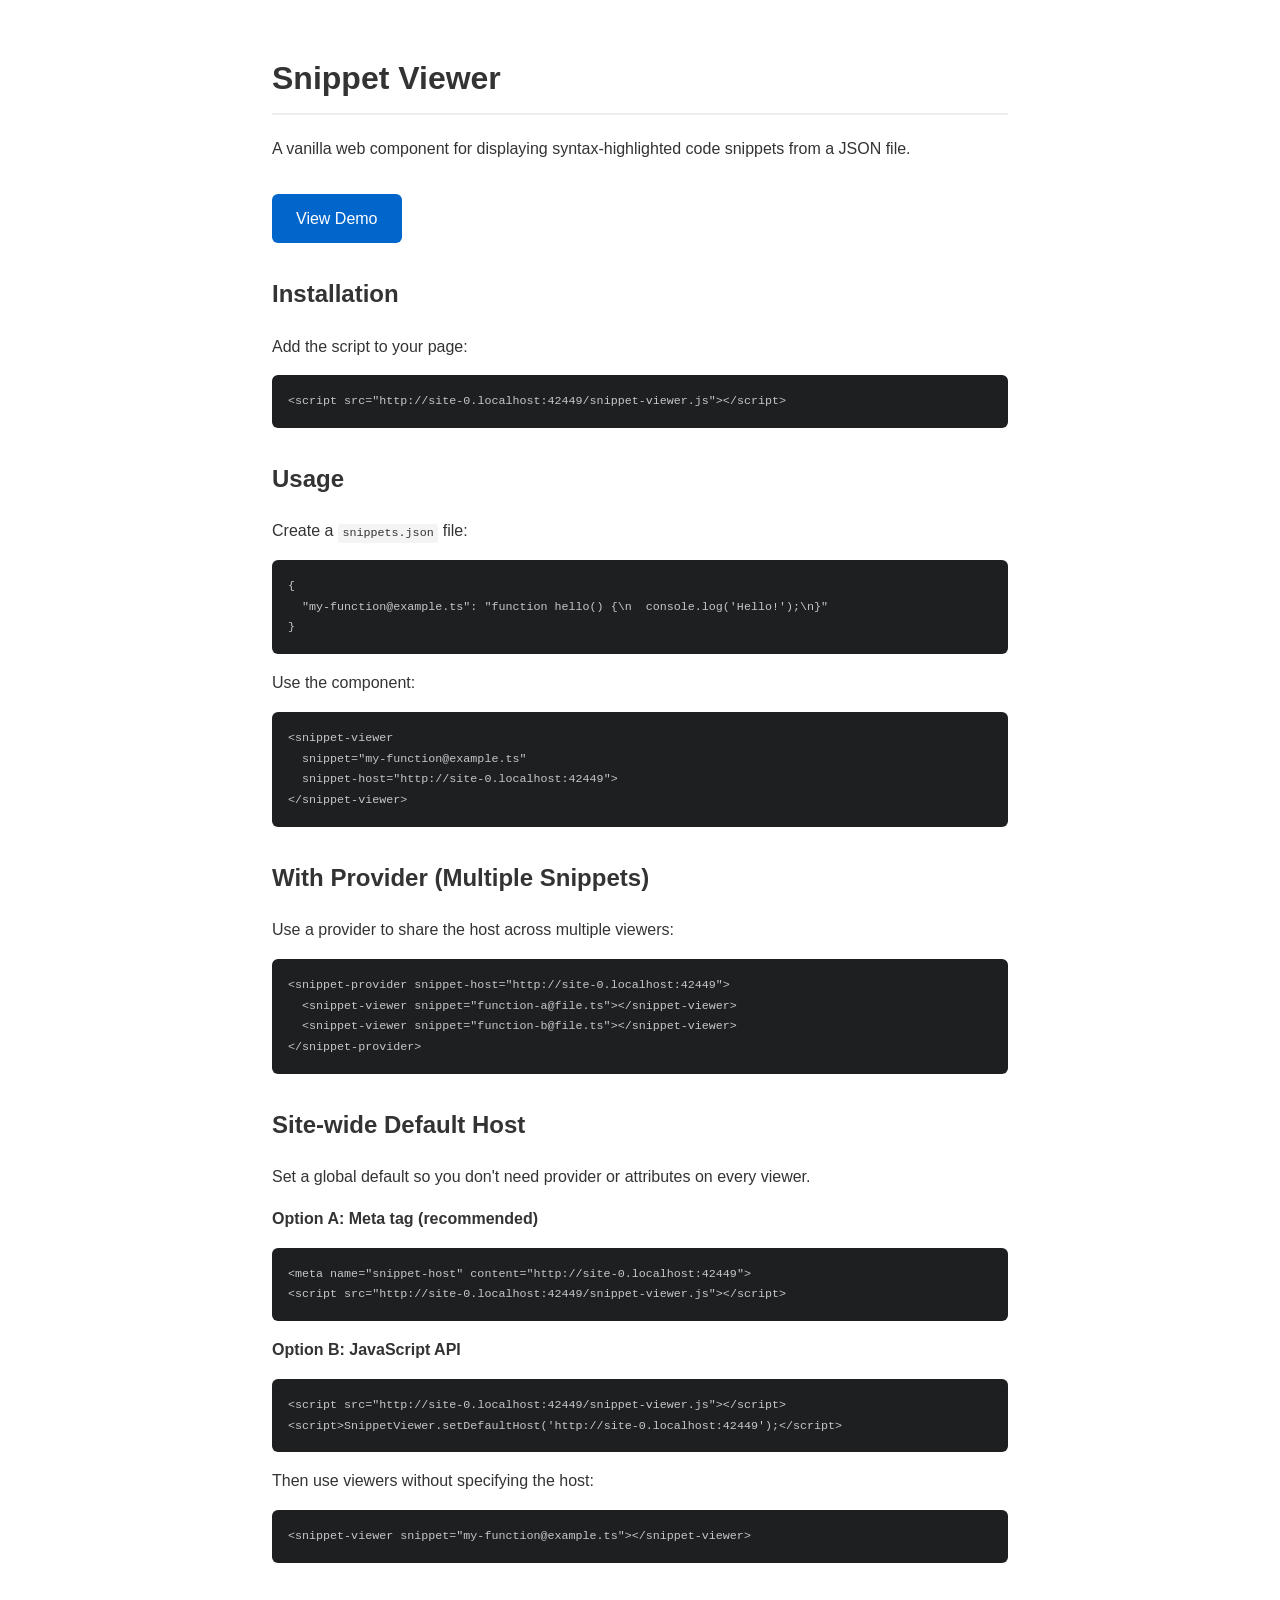
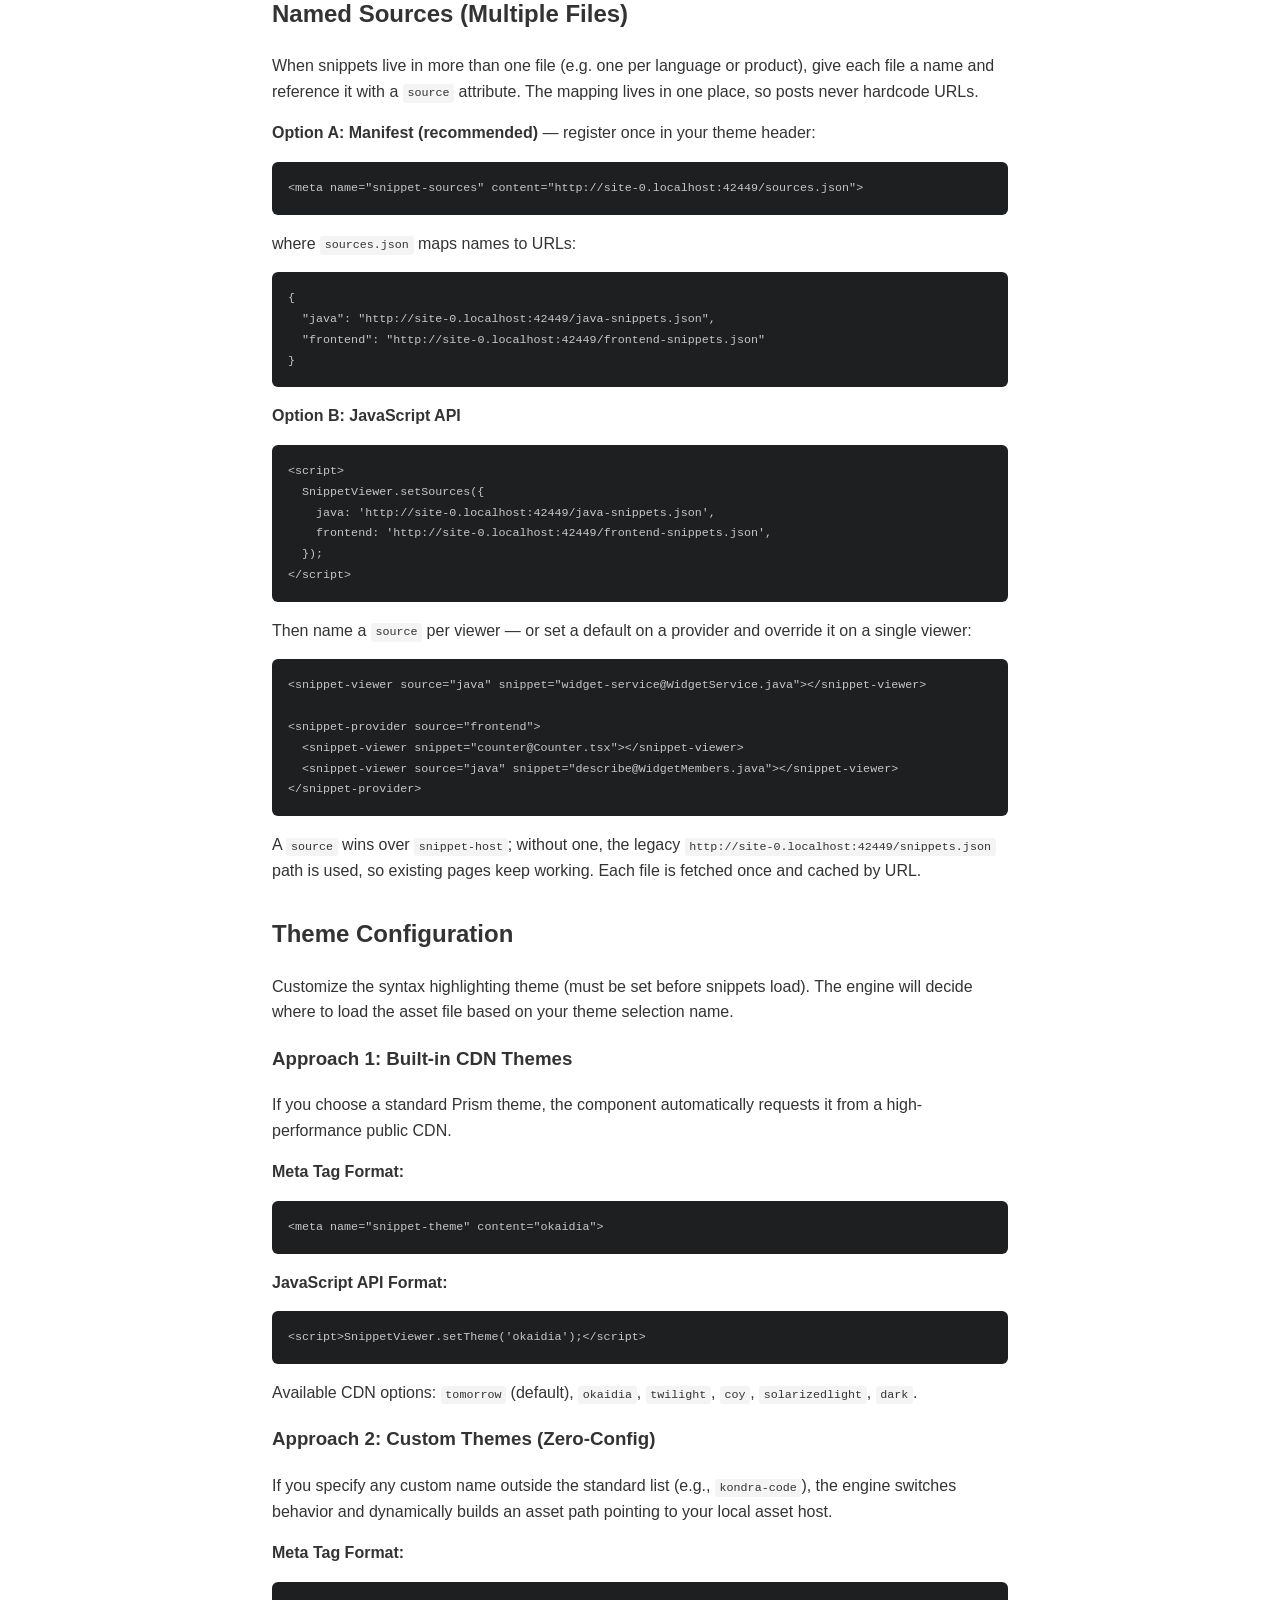
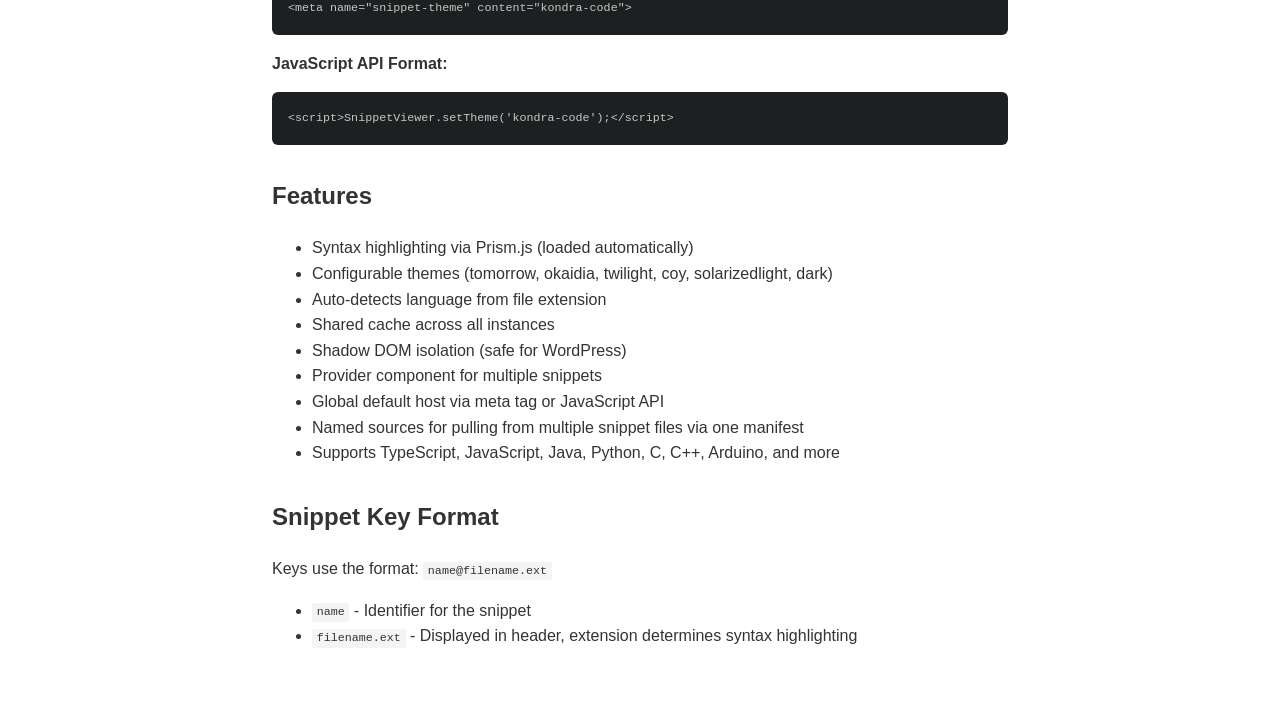
<file: index.html>
<!DOCTYPE html>
<html lang="en">
  <head>
    <meta charset="UTF-8" />
    <meta name="viewport" content="width=device-width, initial-scale=1.0" />
    <title>Snippet Viewer - Web Component</title>
    <style>
      * {
        box-sizing: border-box;
      }
      body {
        font-family: -apple-system, BlinkMacSystemFont, "Segoe UI", Roboto,
          sans-serif;
        max-width: 800px;
        margin: 0 auto;
        padding: 2rem;
        line-height: 1.6;
        color: #333;
      }
      h1 {
        border-bottom: 2px solid #eee;
        padding-bottom: 0.5rem;
      }
      code {
        background: #f4f4f4;
        padding: 0.2em 0.4em;
        border-radius: 3px;
        font-size: 0.9em;
      }
      pre {
        background: #1d1f21;
        color: #c5c8c6;
        padding: 1rem;
        border-radius: 6px;
        overflow-x: auto;
      }
      pre code {
        background: transparent;
        padding: 0;
      }
      .demo-link {
        display: inline-block;
        margin-top: 1rem;
        padding: 0.75rem 1.5rem;
        background: #0066cc;
        color: white;
        text-decoration: none;
        border-radius: 6px;
      }
      .demo-link:hover {
        background: #0052a3;
      }
      .section {
        margin: 2rem 0;
      }
      .note {
        background: #fff8e1;
        border-left: 4px solid #ffb300;
        padding: 1rem;
        margin: 1rem 0;
        border-radius: 4px;
      }
    </style>
  </head>
  <body>
    <h1>Snippet Viewer</h1>
    <p>
      A vanilla web component for displaying syntax-highlighted code snippets
      from a JSON file.
    </p>

    <a href="/example/" class="demo-link">View Demo</a>

    <div class="section">
      <h2>Installation</h2>
      <p>Add the script to your page:</p>
      <pre><code>&lt;script src="<span class="host-url"></span>/snippet-viewer.js"&gt;&lt;/script&gt;</code></pre>
    </div>

    <div class="section">
      <h2>Usage</h2>
      <p>Create a <code>snippets.json</code> file:</p>
      <pre><code>{
  "my-function@example.ts": "function hello() {\n  console.log('Hello!');\n}"
}</code></pre>

      <p>Use the component:</p>
      <pre><code>&lt;snippet-viewer
  snippet="my-function@example.ts"
  snippet-host="<span class="host-url"></span>"&gt;
&lt;/snippet-viewer&gt;</code></pre>
    </div>

    <div class="section">
      <h2>With Provider (Multiple Snippets)</h2>
      <p>Use a provider to share the host across multiple viewers:</p>
      <pre><code>&lt;snippet-provider snippet-host="<span class="host-url"></span>"&gt;
  &lt;snippet-viewer snippet="function-a@file.ts"&gt;&lt;/snippet-viewer&gt;
  &lt;snippet-viewer snippet="function-b@file.ts"&gt;&lt;/snippet-viewer&gt;
&lt;/snippet-provider&gt;</code></pre>
    </div>

    <div class="section">
      <h2>Site-wide Default Host</h2>
      <p>
        Set a global default so you don't need provider or attributes on every
        viewer.
      </p>

      <p><strong>Option A: Meta tag (recommended)</strong></p>
      <pre><code>&lt;meta name="snippet-host" content="<span class="host-url"></span>"&gt;
&lt;script src="<span class="host-url"></span>/snippet-viewer.js"&gt;&lt;/script&gt;</code></pre>

      <p><strong>Option B: JavaScript API</strong></p>
      <pre><code>&lt;script src="<span class="host-url"></span>/snippet-viewer.js"&gt;&lt;/script&gt;
&lt;script&gt;SnippetViewer.setDefaultHost('<span class="host-url"></span>');&lt;/script&gt;</code></pre>

      <p>Then use viewers without specifying the host:</p>
      <pre><code>&lt;snippet-viewer snippet="my-function@example.ts"&gt;&lt;/snippet-viewer&gt;</code></pre>
    </div>

    <div class="section">
      <h2>Named Sources (Multiple Files)</h2>
      <p>
        When snippets live in more than one file (e.g. one per language or
        product), give each file a name and reference it with a
        <code>source</code> attribute. The mapping lives in one place, so posts
        never hardcode URLs.
      </p>

      <p>
        <strong>Option A: Manifest (recommended)</strong> &mdash; register once
        in your theme header:
      </p>
      <pre><code>&lt;meta name="snippet-sources" content="<span class="host-url"></span>/sources.json"&gt;</code></pre>
      <p>where <code>sources.json</code> maps names to URLs:</p>
      <pre><code>{
  "java": "<span class="host-url"></span>/java-snippets.json",
  "frontend": "<span class="host-url"></span>/frontend-snippets.json"
}</code></pre>

      <p><strong>Option B: JavaScript API</strong></p>
      <pre><code>&lt;script&gt;
  SnippetViewer.setSources({
    java: '<span class="host-url"></span>/java-snippets.json',
    frontend: '<span class="host-url"></span>/frontend-snippets.json',
  });
&lt;/script&gt;</code></pre>

      <p>
        Then name a <code>source</code> per viewer &mdash; or set a default on a
        provider and override it on a single viewer:
      </p>
      <pre><code>&lt;snippet-viewer source="java" snippet="widget-service@WidgetService.java"&gt;&lt;/snippet-viewer&gt;

&lt;snippet-provider source="frontend"&gt;
  &lt;snippet-viewer snippet="counter@Counter.tsx"&gt;&lt;/snippet-viewer>
  &lt;snippet-viewer source="java" snippet="describe@WidgetMembers.java"&gt;&lt;/snippet-viewer>
&lt;/snippet-provider&gt;</code></pre>

      <p>
        A <code>source</code> wins over <code>snippet-host</code>; without one,
        the legacy
        <code><span class="host-url"></span>/snippets.json</code> path is used,
        so existing pages keep working. Each file is fetched once and cached by
        URL.
      </p>
    </div>

    <div class="section">
      <h2>Theme Configuration</h2>
      <p>
        Customize the syntax highlighting theme (must be set before snippets
        load). The engine will decide where to load the asset file based on your
        theme selection name.
      </p>

      <h3>Approach 1: Built-in CDN Themes</h3>
      <p>
        If you choose a standard Prism theme, the component automatically
        requests it from a high-performance public CDN.
      </p>
      <p><strong>Meta Tag Format:</strong></p>
      <pre><code>&lt;meta name="snippet-theme" content="okaidia"&gt;</code></pre>
      <p><strong>JavaScript API Format:</strong></p>
      <pre><code>&lt;script&gt;SnippetViewer.setTheme('okaidia');&lt;/script&gt;</code></pre>
      <p>
        Available CDN options: <code>tomorrow</code> (default),
        <code>okaidia</code>, <code>twilight</code>, <code>coy</code>,
        <code>solarizedlight</code>, <code>dark</code>.
      </p>

      <h3>Approach 2: Custom Themes (Zero-Config)</h3>
      <p>
        If you specify any custom name outside the standard list (e.g.,
        <code>kondra-code</code>), the engine switches behavior and dynamically
        builds an asset path pointing to your local asset host.
      </p>
      <p><strong>Meta Tag Format:</strong></p>
      <pre><code>&lt;meta name="snippet-theme" content="kondra-code"&gt;</code></pre>
      <p><strong>JavaScript API Format:</strong></p>
      <pre><code>&lt;script&gt;SnippetViewer.setTheme('kondra-code');&lt;/script&gt;</code></pre>
    </div>

    <div class="section">
      <h2>Features</h2>
      <ul>
        <li>Syntax highlighting via Prism.js (loaded automatically)</li>
        <li>
          Configurable themes (tomorrow, okaidia, twilight, coy, solarizedlight,
          dark)
        </li>
        <li>Auto-detects language from file extension</li>
        <li>Shared cache across all instances</li>
        <li>Shadow DOM isolation (safe for WordPress)</li>
        <li>Provider component for multiple snippets</li>
        <li>Global default host via meta tag or JavaScript API</li>
        <li>
          Named sources for pulling from multiple snippet files via one manifest
        </li>
        <li>
          Supports TypeScript, JavaScript, Java, Python, C, C++, Arduino, and
          more
        </li>
      </ul>
    </div>

    <div class="section">
      <h2>Snippet Key Format</h2>
      <p>Keys use the format: <code>name@filename.ext</code></p>
      <ul>
        <li><code>name</code> - Identifier for the snippet</li>
        <li>
          <code>filename.ext</code> - Displayed in header, extension determines
          syntax highlighting
        </li>
      </ul>
    </div>

    <script>
      // Populate all host-url placeholders with the current origin
      document.querySelectorAll(".host-url").forEach((el) => {
        el.textContent = window.location.origin;
      });
    </script>
  </body>
</html>
</file>
